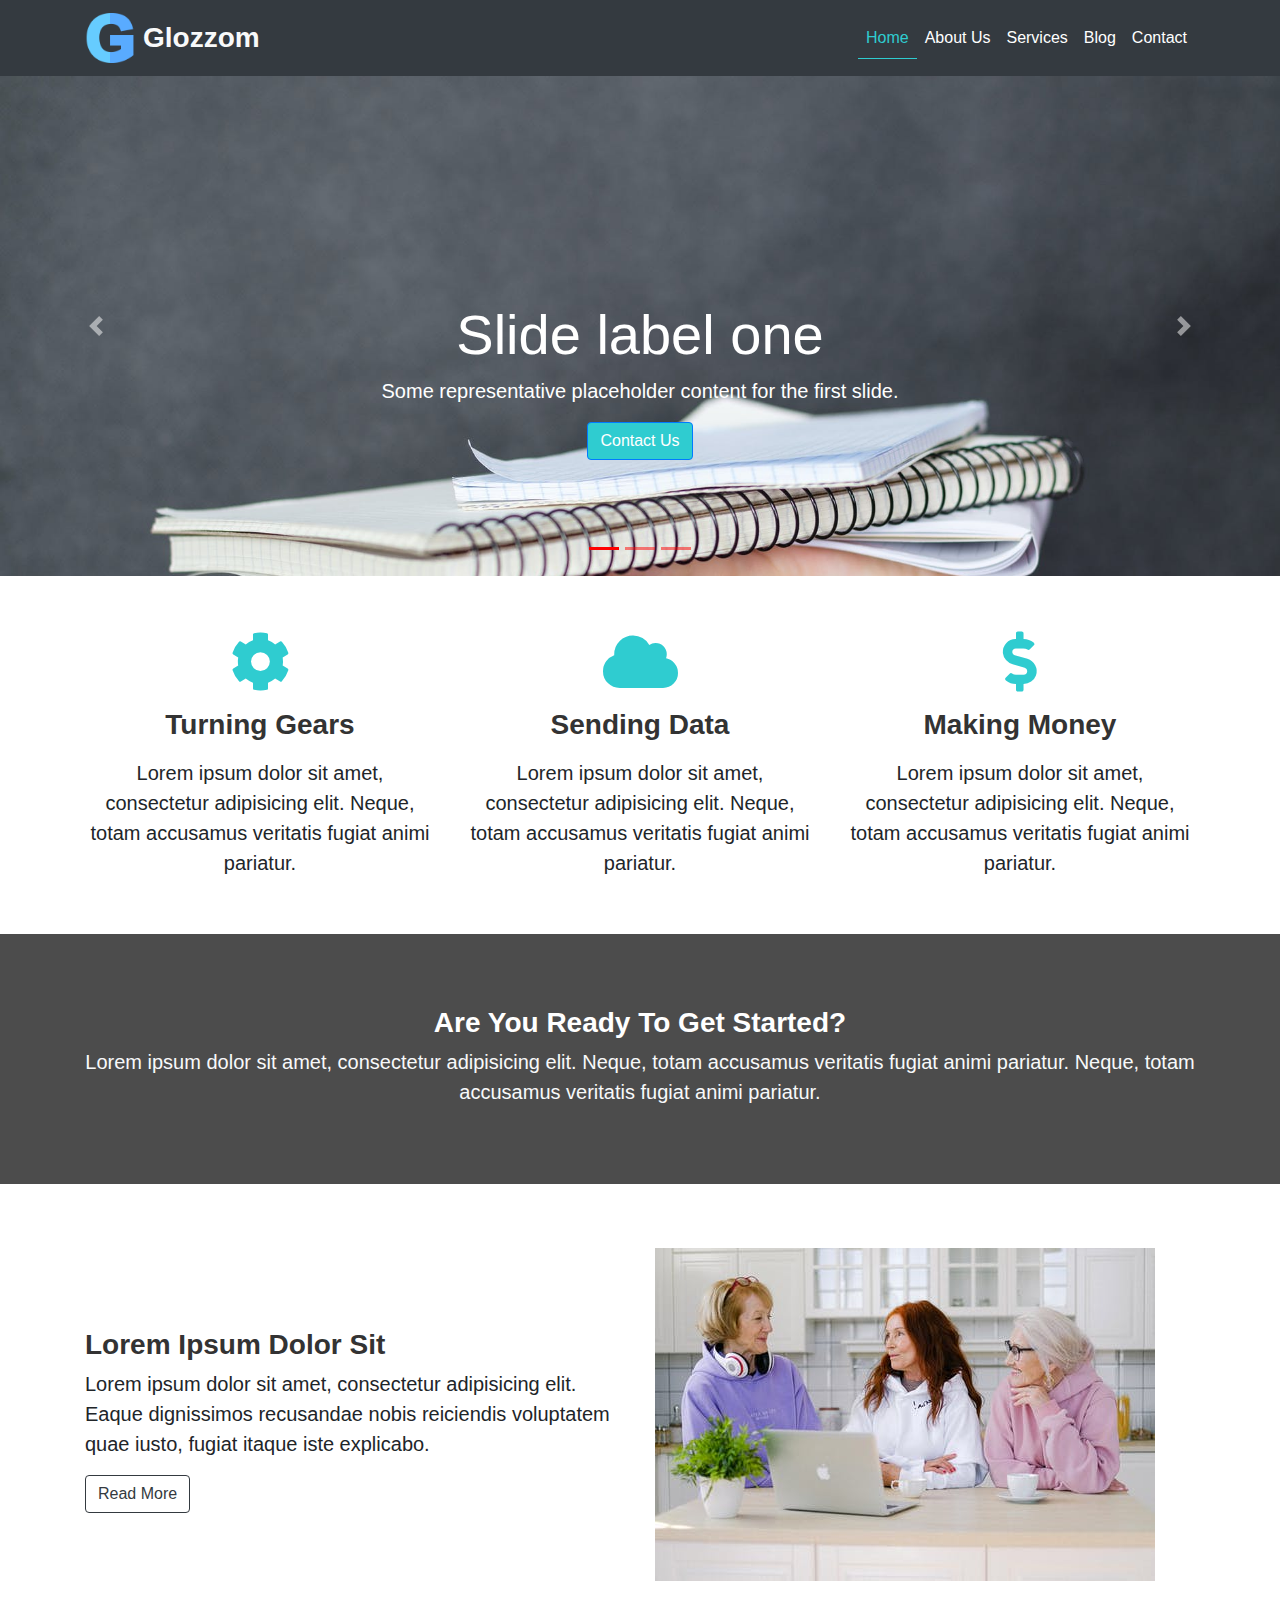
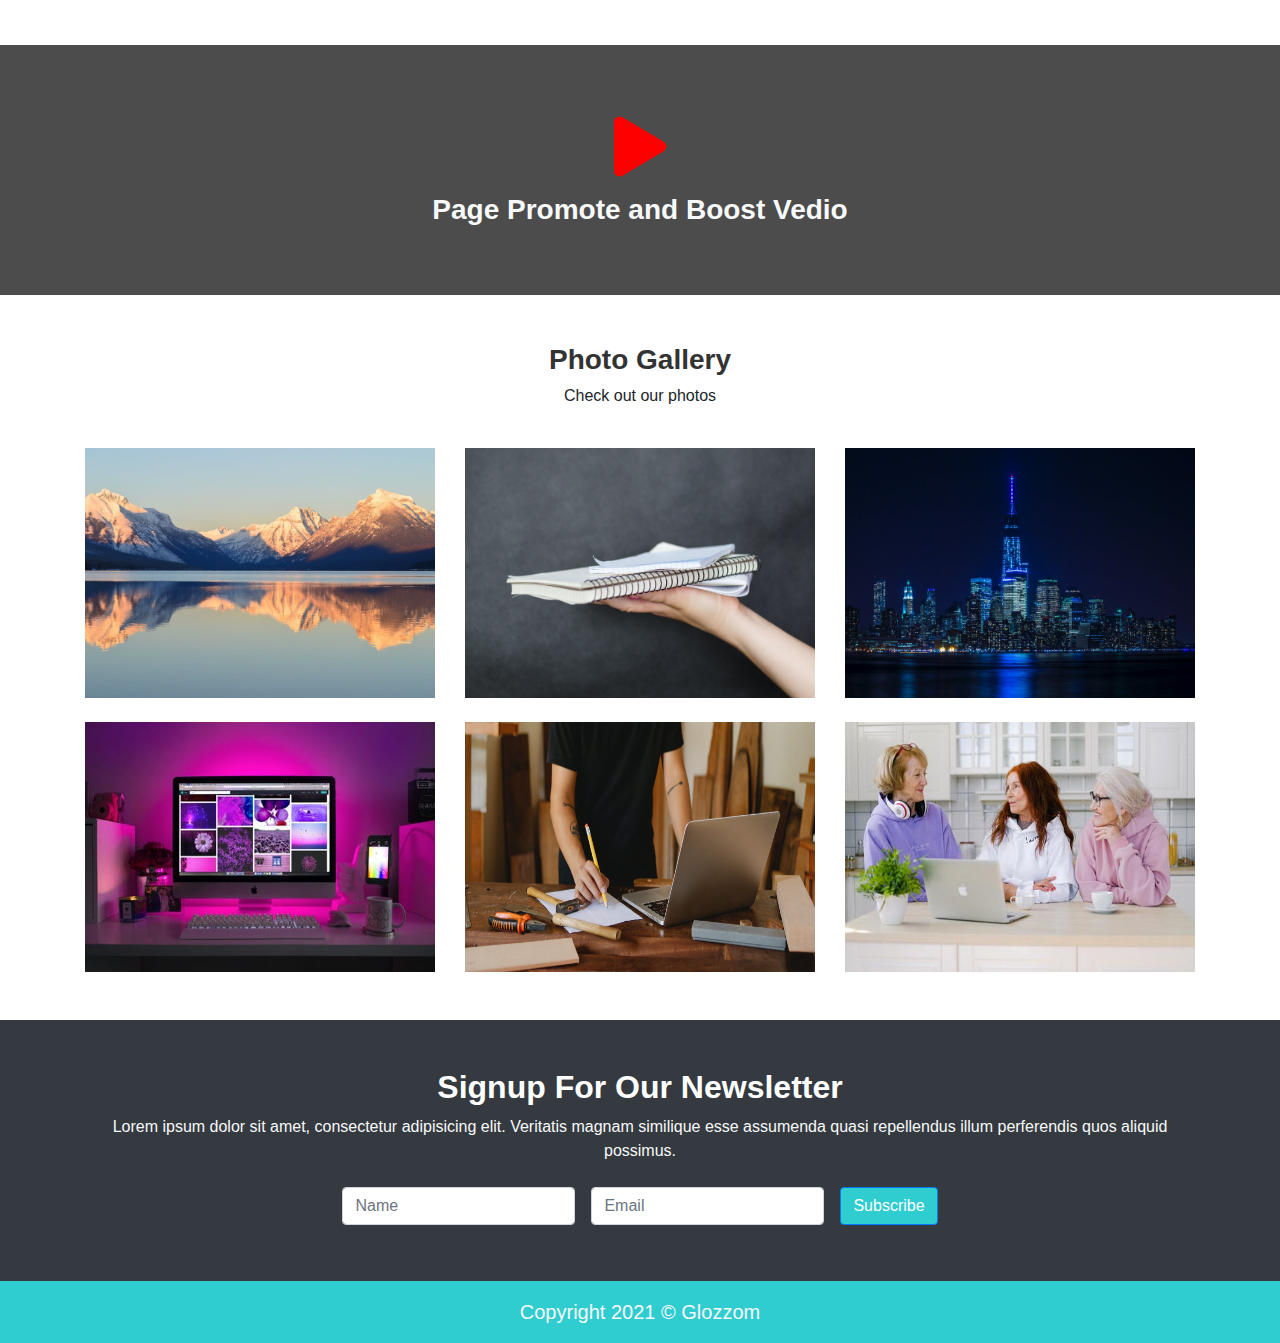
<file: index.html>
<!doctype html>
<html lang="en">
  <head>
    <!-- Required meta tags -->
    <meta charset="utf-8">
    <meta name="viewport" content="width=device-width, initial-scale=1, shrink-to-fit=no">
    <title>Glozzom</title>
    <link rel="shortcut icon" type="image/x-icon" href="asset/g.png">
    
    <link rel="stylesheet" href="https://cdnjs.cloudflare.com/ajax/libs/font-awesome/5.15.2/css/all.min.css"/>
    <link rel="stylesheet" href="css/navbar-fixed.css">
    <link rel="stylesheet" href="css/uikit.min.css">
    <!-- Bootstrap CSS -->
    <link rel="stylesheet" href="css/bootstrap.min.css">
    <link rel="stylesheet" href="css/style.css">
    
  </head>
  <body>
   <!--===Menu Part====-->
   <nav class="navbar bg-dark navbar-dark navbar-expand-lg" uk-sticky="animation: uk-animation-slide-top;">
       <div class="container">
           <a href="#home-section" class="navbar-brand"><img src="asset/g.png" class="d-inline-block" width="50" alt="m"><h3 class="d-inline align-middle ml-2 text-light">Glozzom</h3></a>
           <button type="button" class="navbar-toggler" data-toggle="collapse" data-target="#mizuxeNav">
                <span class="navbar-toggler-icon"></span>
            </button>
           <div class="collapse navbar-collapse" id="mizuxeNav">
               <ul class="navbar-nav ml-auto">
                   <li class="nav-item active"> <a class="nav-link" href="index.html">Home</a></li>
                   <li class="nav-item"> <a class="nav-link" href="about.html">About Us</a></li>
                   <li class="nav-item"> <a class="nav-link" href="service.html">Services</a></li>
                   <li class="nav-item"> <a class="nav-link" href="blog.html">Blog</a></li>
                   <li class="nav-item"> <a class="nav-link" href="contact.html">Contact</a></li>
               </ul>
           </div>
       </div>   
   </nav>
   <!----====slider section=======----->
    <section id="slider-section" class="bg-dark">    
       <div id="myCarouselFade" class="carousel slide carousel-fade" data-ride="carousel">
           <ol class="carousel-indicators">
              <li data-target="#myCarouselFade" data-slide-to="0" class="active"></li>
              <li data-target="#myCarouselFade" data-slide-to="1"></li>
              <li data-target="#myCarouselFade" data-slide-to="2"></li>
          </ol>
          <div class="carousel-inner">
           
            <div class="carousel-item slider-one active">
              <div class="container">
                  <div class="carousel-caption mb-4 pb-4 mb-sm-5 pb-sm-5">
                      <h4 class="display-4">Slide label one</h4>
                      <p class="lead">Some representative placeholder content for the first slide.</p>
                      <a href="#" class="btn btn-primary">Contact Us</a>
                  </div>
              </div>
            </div>   
            <div class="carousel-item slider-two">
              <div class="container">
                  <div class="carousel-caption mb-4 pb-4 mb-sm-5 pb-sm-5">
                      <h4 class="display-4">Slide label two</h4>
                      <p class="lead">Some representative placeholder content for the first slide.</p>
                      <a href="#" class="btn btn-primary">Contact Us</a>
                  </div>
              </div>
            </div>
            <div class="carousel-item slider-three">
              <div class="container">
                  <div class="carousel-caption mb-4 pb-4 mb-sm-5 pb-sm-5">
                      <h4 class="display-4">Slide label one</h4>
                      <p class="lead">Some representative placeholder content for the first slide.</p>
                      <a href="#" class="btn btn-primary">Contact Us</a>
                  </div>
              </div>
            </div>
          </div>
          <a class="carousel-control-prev" href="#myCarouselFade" role="button" data-slide="prev">
            <span class="carousel-control-prev-icon" aria-hidden="true"></span>
            <span class="sr-only">Previous</span>
          </a>
          <a class="carousel-control-next" href="#myCarouselFade" role="button" data-slide="next">
            <span class="carousel-control-next-icon" aria-hidden="true"></span>
            <span class="sr-only">Next</span>
          </a>
       </div>
    </section>
    <!--====Home Icon Section===-->
    <section id="homeicon" class="py-5 text-center">
        <div class="container">
            <div class="row">
                <div class="col-md-4 icon-hover my-2">
                    <i class="fas fa-cog"></i>
                    <h3 class="my-3">Turning Gears</h3>
                    <p class="lead mb-0">Lorem ipsum dolor sit amet, consectetur adipisicing elit. Neque, totam accusamus veritatis fugiat animi pariatur.</p>
                </div>
                <div class="col-md-4 icon-hover my-2">
                    <i class="fas fa-cloud"></i>
                    <h3 class="my-3">Sending Data</h3>
                    <p class="lead mb-0">Lorem ipsum dolor sit amet, consectetur adipisicing elit. Neque, totam accusamus veritatis fugiat animi pariatur.</p>
                </div>
                <div class="col-md-4 icon-hover my-2">
                    <i class="fas fa-dollar-sign"></i>
                    <h3 class="my-3">Making Money</h3>
                    <p class="lead mb-0">Lorem ipsum dolor sit amet, consectetur adipisicing elit. Neque, totam accusamus veritatis fugiat animi pariatur.</p>
                </div>
            </div>
        </div>
    </section>
    <!--Get started-->
    <section id="getstarted" class="py-5 text-center text-light">
        <div class="dark-overlay">
            <div class="container">
                <div class="row">
                    <div class="col mt-5 pt-4">
                        <h3>Are You Ready To Get Started?</h3>
                        <p class="lead mb-0">Lorem ipsum dolor sit amet, consectetur adipisicing elit. Neque, totam accusamus veritatis fugiat animi pariatur. Neque, totam accusamus veritatis fugiat animi pariatur.</p>
                    </div>
                </div>
            </div>
        </div>
    </section>
    <!--Home Info-->
    <section id="homeinfo" class="py-5">
        <div class="container">
            <div class="row">
                <div class="col-md-6">
                    <h3 class="mt-5 pt-5">Lorem Ipsum Dolor Sit</h3>
                    <p class="lead">Lorem ipsum dolor sit amet, consectetur adipisicing elit. Eaque dignissimos recusandae nobis reiciendis voluptatem quae iusto, fugiat itaque iste explicabo.

                    </p>
                    <a href="#" class="btn btn-outline-dark">
                        Read More
                    </a>
                </div>
                <div class="col-md-6 mt-3 mb-3">
                    <img src="asset/hinfo.jpeg" alt="info">
                </div>
            </div>
        </div>
    </section>
    <section id="home-vedio" class="py-5 text-center">
        <div class="dark-overlay">
            <div class="container">
                <div class="row">
                    <div class="col mt-5 pt-4">
                        <div uk-lightbox class="uk-box-vedio">
                            <a href="https://youtu.be/5d9Lz3gBTrE">
                                <i class="fas fa-play"></i>
                            </a>
                        </div>
                        <h3 class="text-light mt-3">Page Promote and Boost Vedio</h3>
                    </div>
                </div>
            </div>
        </div>
    </section>
    <!--Photo Gallery-->
    <section id="photo-gallery" uk-lightbox class="py-5">
        <div class="container">
            <div class="row text-center mb-4">
                <div class="col">
                    <h3>Photo Gallery</h3>
                    <p>Check out our photos</p>
                </div>
            </div>
            <div class="row">
                <div class="col-md-4">
                    <div>
                        <a href="asset/mountain.jpeg">
                            <img src="asset/mountain.jpeg" class="img-fluid" alt="">
                        </a>
                    </div>
                </div>
                <div class="col-md-4">
                    <div>
                        <a href="asset/slide1.jpeg">
                            <img src="asset/slide1.jpeg" class="img-fluid" alt="">
                        </a>
                    </div>
                </div>
                <div class="col-md-4">
                    <div>
                        <a href="asset/slide2.jpeg">
                            <img src="asset/slide2.jpeg" class="img-fluid" alt="">
                        </a>
                    </div>
                </div>
            </div>
            <div class="row mt-0 mt-md-4">
                <div class="col-md-4">
                    <div>
                        <a href="asset/slide3.jpeg">
                            <img src="asset/slide3.jpeg" class="img-fluid" alt="">
                        </a>
                    </div>
                </div>
                <div class="col-md-4">
                    <div>
                        <a href="asset/getstrated.jpeg">
                            <img src="asset/getstrated.jpeg" class="img-fluid" alt="">
                        </a>
                    </div>
                </div>
                <div class="col-md-4">
                    <div>
                        <a href="asset/hinfo.jpeg">
                            <img src="asset/hinfo.jpeg" class="img-fluid" alt="">
                        </a>
                    </div>
                </div>
            </div>
        </div>
    </section>
    
   <!--====Newsletter section=====-->
   <section id="newsletter" class="py-5 bg-dark text-center text-light">
       <div class="container">
           <div class="row">
               <div class="col">
                   <h2>Signup For Our Newsletter</h2>
                   <p>Lorem ipsum dolor sit amet, consectetur adipisicing elit. Veritatis magnam similique esse assumenda quasi repellendus illum perferendis quos aliquid possimus.</p>
                   <form action="" method="POST" class="form-inline justify-content-center">
                       <label for="" class="sr-only">Name</label>
                       <input type="text" placeholder="Name" class="form-control m-2" name="name">
                       <label for="" class="sr-only">Email</label>
                       <input type="email" placeholder="Email" class="form-control m-2" name="email">
                       <input type="submit" value="Subscribe" class="btn btn-primary m-2">
                   </form>
               </div>
           </div>
       </div>
   </section>
   <!--====Footer section====-->
    <footer id="footer-section" class="py-3 text-center text-light">
        <div class="container">
            <div class="row">
                <div class="col">
                    <p class="lead mb-0">
                        Copyright 2021 &copy; Glozzom
                    </p>
                </div>
            </div>
        </div>
    </footer>
   
  
    <script src="js/jquery.min.js"></script>
    <script src="js/bootstrap.bundle.min.js"></script>
    <script src="js/navbar-fixed.js"></script>
     <script src="js/uikit.min.js"></script>
      <script src="js/uikit-icons.min.js"></script>
  </body>
</html>
</file>
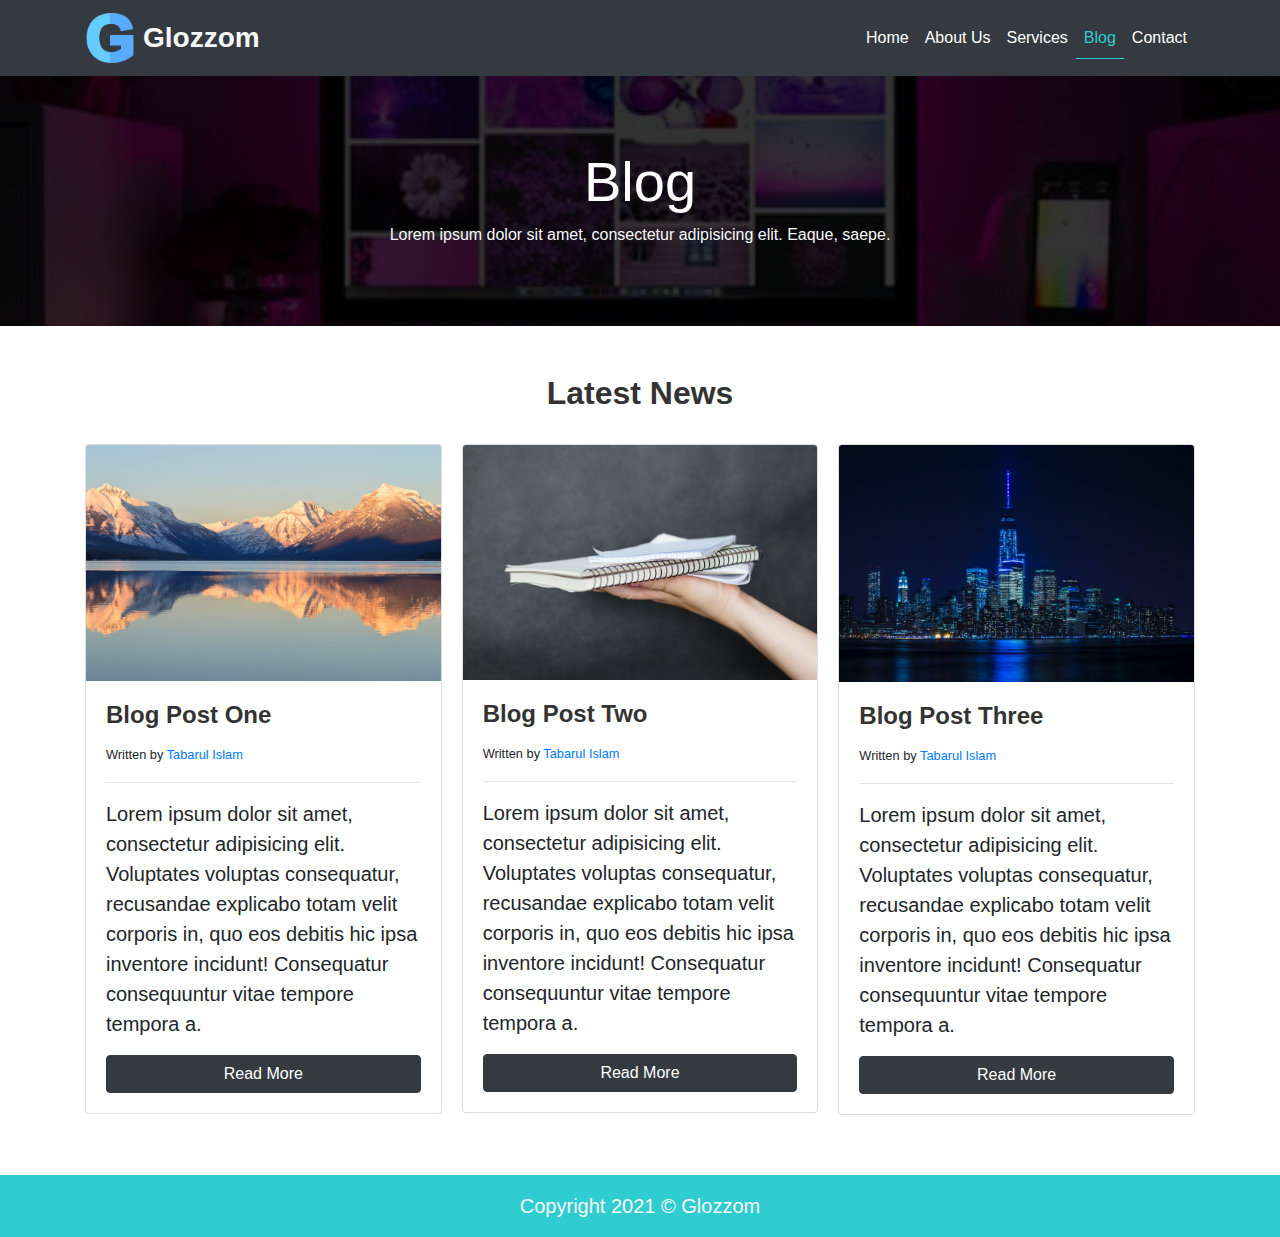
<file: blog.html>
<!doctype html>
<html lang="en">
  <head>
    <!-- Required meta tags -->
    <meta charset="utf-8">
    <meta name="viewport" content="width=device-width, initial-scale=1, shrink-to-fit=no">
    <title>Glozzom</title>
    <link rel="shortcut icon" type="image/x-icon" href="asset/g.png">
    
    <link rel="stylesheet" href="https://cdnjs.cloudflare.com/ajax/libs/font-awesome/5.15.2/css/all.min.css"/>
    <link rel="stylesheet" href="css/navbar-fixed.css">
    <link rel="stylesheet" href="css/slick.css">
    <link rel="stylesheet" href="css/slick-theme.css">
    <link rel="stylesheet" href="css/uikit.min.css">
    <!-- Bootstrap CSS -->
    <link rel="stylesheet" href="css/bootstrap.min.css">
    <link rel="stylesheet" href="css/style.css">
    
  </head>
  <body>
   <!--===Menu Part====-->
   <nav class="navbar bg-dark navbar-dark navbar-expand-lg" uk-sticky="animation: uk-animation-slide-top;">
       <div class="container">
           <a href="#home-section" class="navbar-brand"><img src="asset/g.png" class="d-inline-block" width="50" alt="m"><h3 class="d-inline align-middle ml-2 text-light">Glozzom</h3></a>
           <button type="button" class="navbar-toggler" data-toggle="collapse" data-target="#mizuxeNav">
                <span class="navbar-toggler-icon"></span>
            </button>
           <div class="collapse navbar-collapse" id="mizuxeNav">
               <ul class="navbar-nav ml-auto">
                   <li class="nav-item"> <a class="nav-link" href="index.html">Home</a></li>
                   <li class="nav-item"> <a class="nav-link" href="about.html">About Us</a></li>
                   <li class="nav-item"> <a class="nav-link" href="service.html">Services</a></li>
                   <li class="nav-item active"> <a class="nav-link" href="blog.html">Blog</a></li>
                   <li class="nav-item"> <a class="nav-link" href="contact.html">Contact</a></li>
               </ul>
           </div>
       </div>   
   </nav>
   <!--About Us page Header-->
    <section id="blog-header" class="py-5 text-center text-light">
        <div class="dark-overlay">
            <div class="container">
                <div class="row">
                    <div class="col">
                        <h3 class="display-4 mt-5 pt-4">Blog</h3>
                        <p>Lorem ipsum dolor sit amet, consectetur adipisicing elit. Eaque, saepe.</p>
                    </div>
                </div>
            </div>
        </div>
    </section>
 <section id="blog" class="py-5">
     <div class="container">
        <div class="row text-center">
            <div class="col">
                <h2>Latest News</h2>
            </div>
        </div>
         <div class="row mt-4">
             <div class="col">
                 <div class="card-columns">
                     <div class="card">
                         <img src="asset/mountain.jpeg" class="img-fluid card-img-top" alt="">
                         <div class="card-body">
                             <div class="card-title"><h4>Blog Post One</h4></div>
                             <small>Written by <a href="#">Tabarul Islam</a></small>
                             <hr>
                             <p class="lead">Lorem ipsum dolor sit amet, consectetur adipisicing elit. Voluptates voluptas consequatur, recusandae explicabo totam velit corporis in, quo eos debitis hic ipsa inventore incidunt! Consequatur consequuntur vitae tempore tempora a.</p>
                              <a href="" class="btn btn-dark btn-block">Read More</a>
                         </div>
                     </div>
                     <div class="card">
                         <img src="asset/slide1.jpeg" class="img-fluid card-img-top" alt="">
                         <div class="card-body">
                             <div class="card-title"><h4>Blog Post Two</h4></div>
                             <small>Written by <a href="#">Tabarul Islam</a></small>
                             <hr>
                             <p class="lead">Lorem ipsum dolor sit amet, consectetur adipisicing elit. Voluptates voluptas consequatur, recusandae explicabo totam velit corporis in, quo eos debitis hic ipsa inventore incidunt! Consequatur consequuntur vitae tempore tempora a.</p>
                              <a href="" class="btn btn-dark btn-block">Read More</a>
                         </div>
                     </div>
                     <div class="card">
                         <img src="asset/slide2.jpeg" class="img-fluid card-img-top" alt="">
                         <div class="card-body">
                             <div class="card-title"><h4>Blog Post Three</h4></div>
                             <small>Written by <a href="#">Tabarul Islam</a></small>
                             <hr>
                             <p class="lead">Lorem ipsum dolor sit amet, consectetur adipisicing elit. Voluptates voluptas consequatur, recusandae explicabo totam velit corporis in, quo eos debitis hic ipsa inventore incidunt! Consequatur consequuntur vitae tempore tempora a.</p>
                              <a href="" class="btn btn-dark btn-block">Read More</a>
                         </div>
                     </div>
                 </div>
             </div>
         </div>
     </div>
 </section>
   <!--====Footer section====-->
    <footer id="footer-section" class="py-3 text-center text-light">
        <div class="container">
            <div class="row">
                <div class="col">
                    <p class="lead mb-0">
                        Copyright 2021 &copy; Glozzom
                    </p>
                </div>
            </div>
        </div>
    </footer>
   
  
    <script src="js/jquery.min.js"></script>
    <script src="js/bootstrap.bundle.min.js"></script>
    <script src="js/navbar-fixed.js"></script>
     <script src="js/uikit.min.js"></script>
      <script src="js/uikit-icons.min.js"></script>
      <script src="js/slick.min.js"></script>
      <script src="js/main.js"></script>
  </body>
</html>
</file>
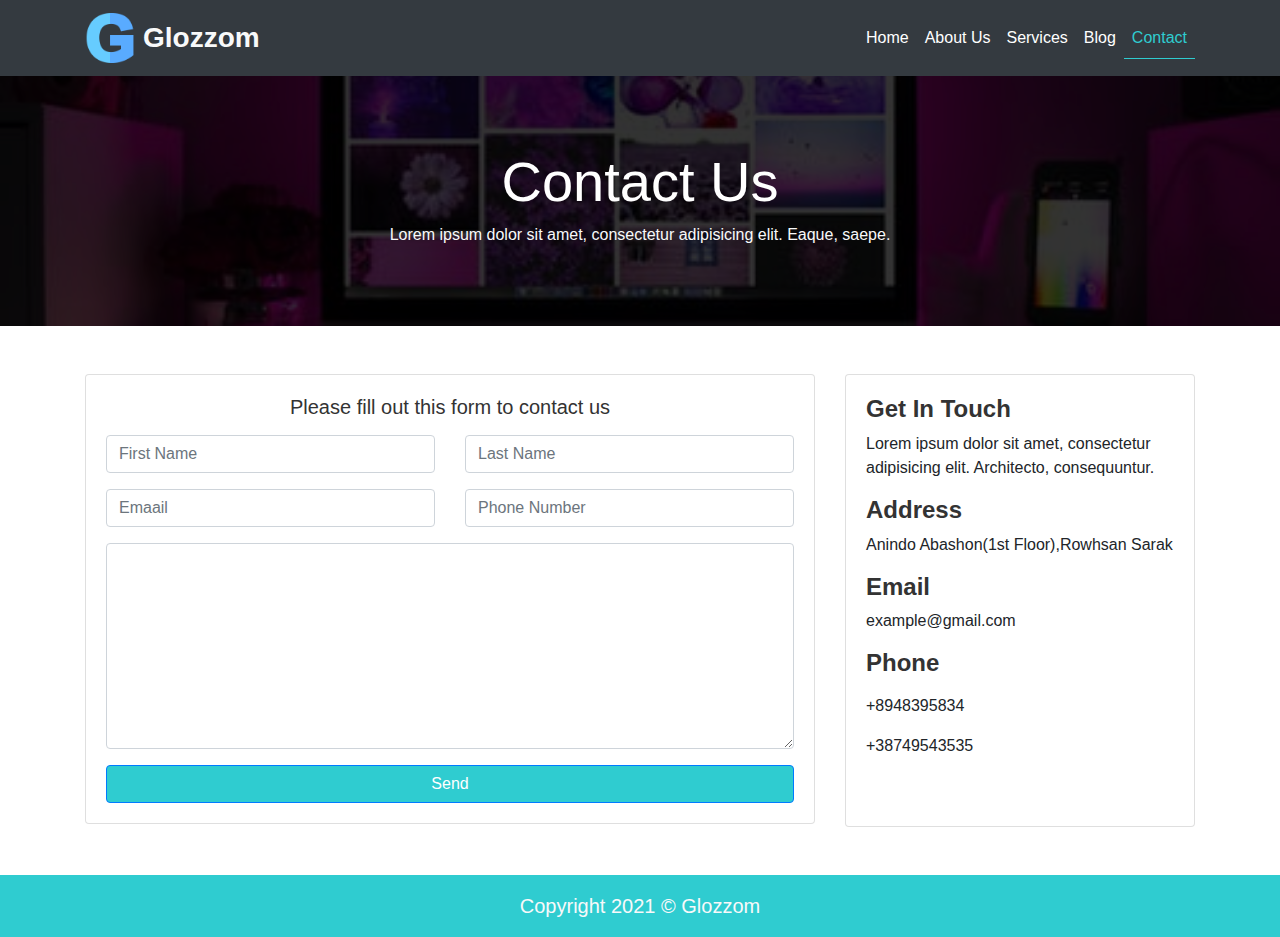
<file: contact.html>
<!doctype html>
<html lang="en">
  <head>
    <!-- Required meta tags -->
    <meta charset="utf-8">
    <meta name="viewport" content="width=device-width, initial-scale=1, shrink-to-fit=no">
    <title>Glozzom</title>
    <link rel="shortcut icon" type="image/x-icon" href="asset/g.png">
    
    <link rel="stylesheet" href="https://cdnjs.cloudflare.com/ajax/libs/font-awesome/5.15.2/css/all.min.css"/>
    <link rel="stylesheet" href="css/navbar-fixed.css">
    <link rel="stylesheet" href="css/slick.css">
    <link rel="stylesheet" href="css/slick-theme.css">
    <link rel="stylesheet" href="css/uikit.min.css">
    <!-- Bootstrap CSS -->
    <link rel="stylesheet" href="css/bootstrap.min.css">
    <link rel="stylesheet" href="css/style.css">
    
  </head>
  <body>
   <!--===Menu Part====-->
   <nav class="navbar bg-dark navbar-dark navbar-expand-lg" uk-sticky="animation: uk-animation-slide-top;">
       <div class="container">
           <a href="#home-section" class="navbar-brand"><img src="asset/g.png" class="d-inline-block" width="50" alt="m"><h3 class="d-inline align-middle ml-2 text-light">Glozzom</h3></a>
           <button type="button" class="navbar-toggler" data-toggle="collapse" data-target="#mizuxeNav">
                <span class="navbar-toggler-icon"></span>
            </button>
           <div class="collapse navbar-collapse" id="mizuxeNav">
               <ul class="navbar-nav ml-auto">
                   <li class="nav-item"> <a class="nav-link" href="index.html">Home</a></li>
                   <li class="nav-item"> <a class="nav-link" href="about.html">About Us</a></li>
                   <li class="nav-item"> <a class="nav-link" href="service.html">Services</a></li>
                   <li class="nav-item"> <a class="nav-link" href="blog.html">Blog</a></li>
                   <li class="nav-item active"> <a class="nav-link" href="contact.html">Contact</a></li>
               </ul>
           </div>
       </div>   
   </nav>
   <!--About Us page Header-->
    <section id="contact-header" class="py-5 text-center text-light">
        <div class="dark-overlay">
            <div class="container">
                <div class="row">
                    <div class="col">
                        <h3 class="display-4 mt-5 pt-4">Contact Us</h3>
                        <p>Lorem ipsum dolor sit amet, consectetur adipisicing elit. Eaque, saepe.</p>
                    </div>
                </div>
            </div>
        </div>
    </section>
    <section id="contact" class="py-5">
        <div class="container">
            <div class="row">
                <div class="col-md-8">
                    <div class="card">
                        <div class="card-body">
                            <h5 class="text-center">Please fill out this form to contact us</h5>
                            <div class="row mt-3">
                                <div class="col-md-6">
                                    <div class="form-group">
                                        <input type="text" placeholder="First Name" class="form-control">
                                    </div>
                                </div>
                                
                                <div class="col-md-6">
                                    <div class="form-group">
                                        <input type="text" placeholder="Last Name" class="form-control">
                                    </div>
                                </div>
                                
                                <div class="col-md-6">
                                    <div class="form-group">
                                        <input type="email" placeholder="Emaail" class="form-control">
                                    </div>
                                </div>
                                
                                <div class="col-md-6">
                                    <div class="form-group">
                                        <input type="text" placeholder="Phone Number" class="form-control">
                                    </div>
                                </div>
                                <div class="col-md-12">
                                    <div class="form-group">
                                        <textarea name="textarea" rows="8" class="form-control"></textarea>
                                    </div>
                                </div>
                                 <div class="col-md-12">
                                    <a href="#" class="btn btn-primary btn-block">Send</a>
                                </div>
                            </div>
                        </div>
                    </div>
                </div>
                <div class="col-md-4">
                    <div class="card">
                        <div class="card-body">
                            <h4>Get In Touch</h4>
                            <p>Lorem ipsum dolor sit amet, consectetur adipisicing elit. Architecto, consequuntur.</p>
                            <h4>Address</h4>
                            <p>Anindo Abashon(1st Floor),Rowhsan Sarak</p>
                            <h4>Email</h4>
                            <p>example@gmail.com</p>
                            <h4>Phone</h4>
                            <p class="my-3">+8948395834</p>
                            <p class="mb-5">+38749543535</p>
                            
                        </div>
                    </div>
                </div>
            </div>
        </div>
    </section>
   <!--====Footer section====-->
    <footer id="footer-section" class="py-3 text-center text-light">
        <div class="container">
            <div class="row">
                <div class="col">
                    <p class="lead mb-0">
                        Copyright 2021 &copy; Glozzom
                    </p>
                </div>
            </div>
        </div>
    </footer>
   
  
    <script src="js/jquery.min.js"></script>
    <script src="js/bootstrap.bundle.min.js"></script>
    <script src="js/navbar-fixed.js"></script>
     <script src="js/uikit.min.js"></script>
      <script src="js/uikit-icons.min.js"></script>
      <script src="js/slick.min.js"></script>
      <script src="js/main.js"></script>
  </body>
</html>
</file>
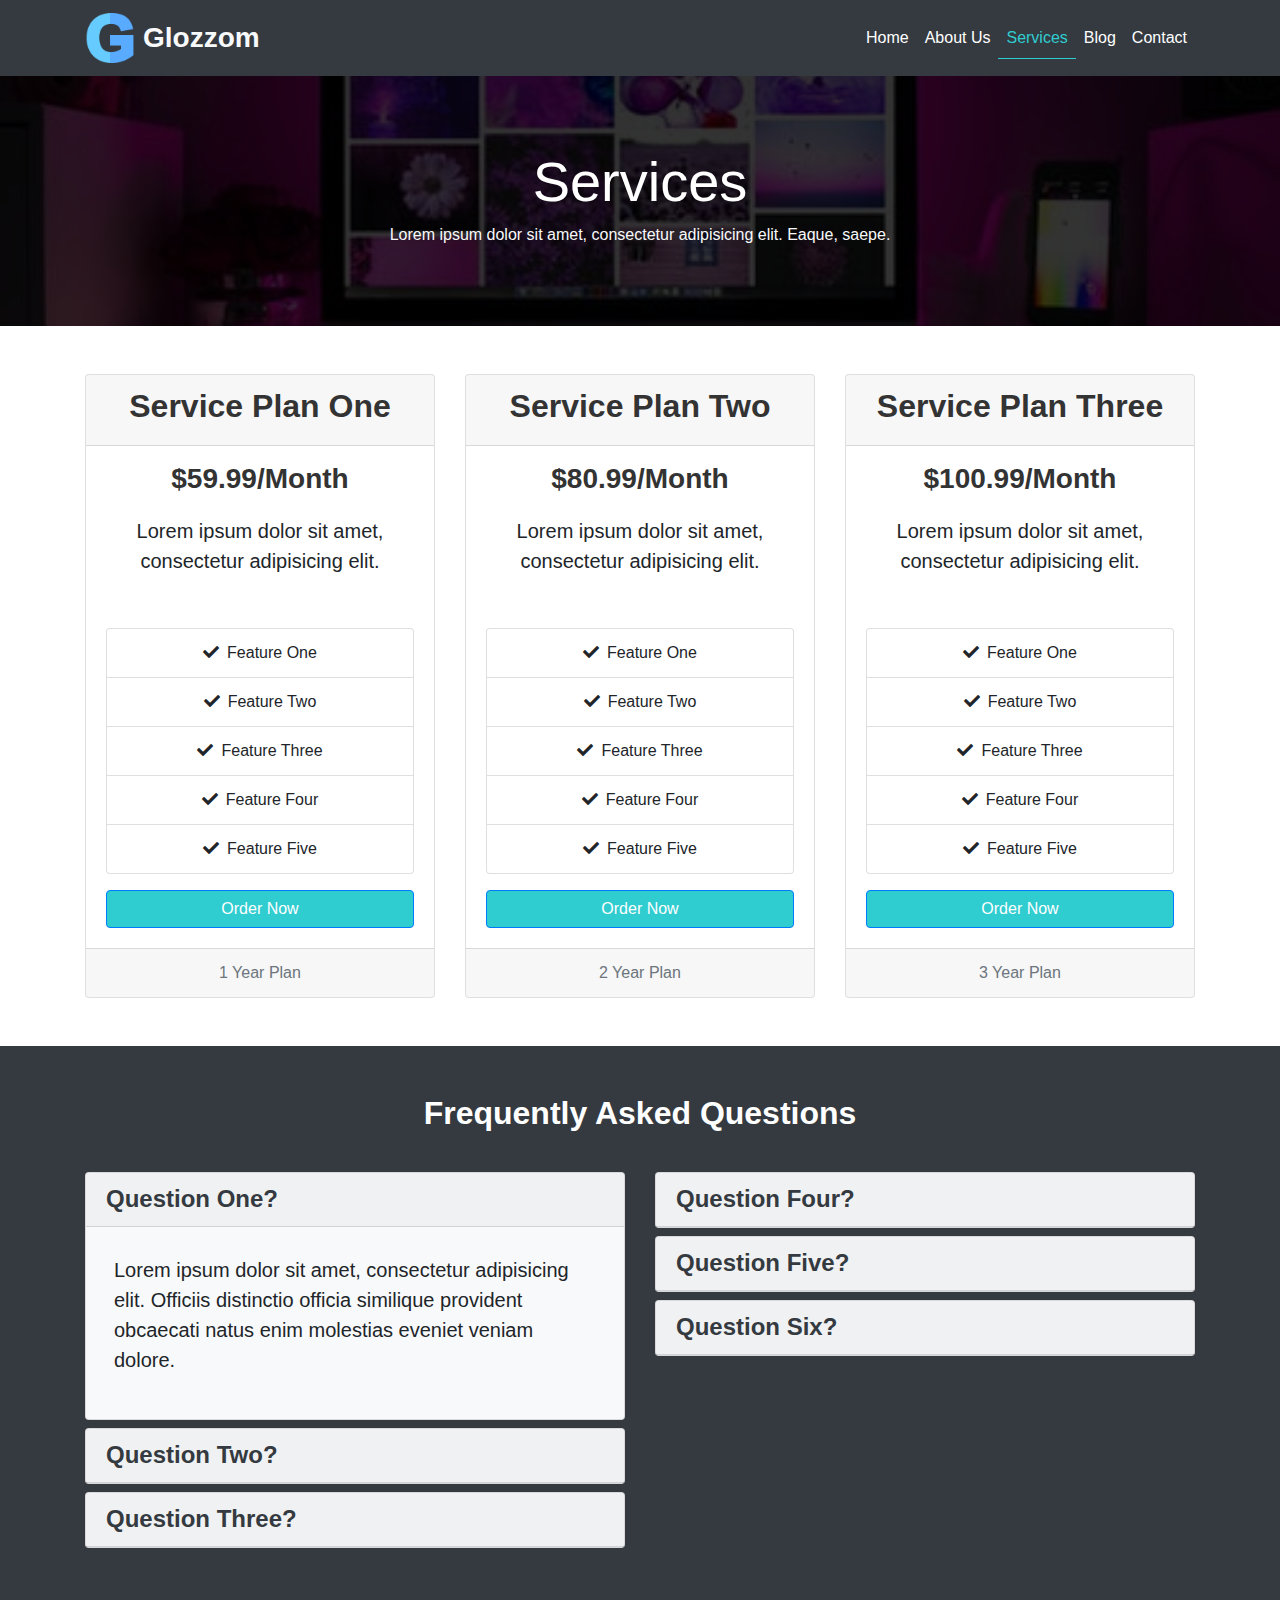
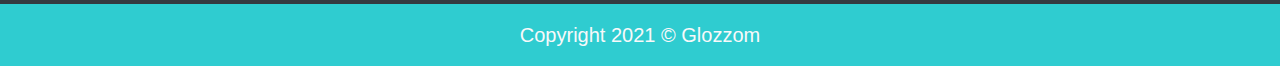
<file: service.html>
<!doctype html>
<html lang="en">
  <head>
    <!-- Required meta tags -->
    <meta charset="utf-8">
    <meta name="viewport" content="width=device-width, initial-scale=1, shrink-to-fit=no">
    <title>Glozzom</title>
    <link rel="shortcut icon" type="image/x-icon" href="asset/g.png">
    
    <link rel="stylesheet" href="https://cdnjs.cloudflare.com/ajax/libs/font-awesome/5.15.2/css/all.min.css"/>
    <link rel="stylesheet" href="css/navbar-fixed.css">
    <link rel="stylesheet" href="css/slick.css">
    <link rel="stylesheet" href="css/slick-theme.css">
    <link rel="stylesheet" href="css/uikit.min.css">
    <!-- Bootstrap CSS -->
    <link rel="stylesheet" href="css/bootstrap.min.css">
    <link rel="stylesheet" href="css/style.css">
    
  </head>
  <body>
   <!--===Menu Part====-->
   <nav class="navbar bg-dark navbar-dark navbar-expand-lg" uk-sticky="animation: uk-animation-slide-top;">
       <div class="container">
           <a href="#home-section" class="navbar-brand"><img src="asset/g.png" class="d-inline-block" width="50" alt="m"><h3 class="d-inline align-middle ml-2 text-light">Glozzom</h3></a>
           <button type="button" class="navbar-toggler" data-toggle="collapse" data-target="#mizuxeNav">
                <span class="navbar-toggler-icon"></span>
            </button>
           <div class="collapse navbar-collapse" id="mizuxeNav">
               <ul class="navbar-nav ml-auto">
                   <li class="nav-item"> <a class="nav-link" href="index.html">Home</a></li>
                   <li class="nav-item"> <a class="nav-link" href="about.html">About Us</a></li>
                   <li class="nav-item active"> <a class="nav-link" href="service.html">Services</a></li>
                   <li class="nav-item"> <a class="nav-link" href="blog.html">Blog</a></li>
                   <li class="nav-item"> <a class="nav-link" href="contact.html">Contact</a></li>
               </ul>
           </div>
       </div>   
   </nav>
   <!--About Us page Header-->
    <section id="service-header" class="py-5 text-center text-light">
        <div class="dark-overlay">
            <div class="container">
                <div class="row">
                    <div class="col">
                        <h3 class="display-4 mt-5 pt-4">Services</h3>
                        <p>Lorem ipsum dolor sit amet, consectetur adipisicing elit. Eaque, saepe.</p>
                    </div>
                </div>
            </div>
        </div>
    </section>
    <!--Price table-->
    <section id="price-table" class="py-5 text-center">
        <div class="container">
            <div class="row">
                <div class="col-md-4">
                    <div class="card">
                        <div class="card-header"><h2>Service Plan One</h2></div>
                        <div class="card-title mt-3">
                            <h3>$59.99/Month</h3>
                        </div>
                        <div class="card-text lead mb-3">
                            <p>Lorem ipsum dolor sit amet, consectetur adipisicing elit.</p>
                        </div>
                        <div class="card-body">
                            <ul class="list-group">
                                <li class="list-group-item">
                                    <i class="fa fa-check mr-2"></i>Feature One
                                </li>
                                <li class="list-group-item">
                                    <i class="fa fa-check mr-2"></i>Feature Two
                                </li>
                                <li class="list-group-item">
                                    <i class="fa fa-check mr-2"></i>Feature Three
                                </li>
                                <li class="list-group-item">
                                    <i class="fa fa-check mr-2"></i>Feature Four
                                </li>
                                <li class="list-group-item">
                                    <i class="fa fa-check mr-2"></i>Feature Five
                                </li>
                            </ul>
                             <a href="#" class="btn btn-primary btn-block mt-3">Order Now</a>
                        </div>
                        <div class="card-footer">
                            <p class="text-muted mb-0">
                                1 Year Plan
                            </p>
                        </div>
                    </div>
                </div>
                <div class="col-md-4">
                    <div class="card">
                        <div class="card-header"><h2>Service Plan Two</h2></div>
                        <div class="card-title mt-3">
                            <h3>$80.99/Month</h3>
                        </div>
                        <div class="card-text lead mb-3">
                            <p>Lorem ipsum dolor sit amet, consectetur adipisicing elit.</p>
                        </div>
                        <div class="card-body">
                            <ul class="list-group">
                                <li class="list-group-item">
                                    <i class="fa fa-check mr-2"></i>Feature One
                                </li>
                                <li class="list-group-item">
                                    <i class="fa fa-check mr-2"></i>Feature Two
                                </li>
                                <li class="list-group-item">
                                    <i class="fa fa-check mr-2"></i>Feature Three
                                </li>
                                <li class="list-group-item">
                                    <i class="fa fa-check mr-2"></i>Feature Four
                                </li>
                                <li class="list-group-item">
                                    <i class="fa fa-check mr-2"></i>Feature Five
                                </li>
                            </ul>
                             <a href="#" class="btn btn-primary btn-block mt-3">Order Now</a>
                        </div>
                        <div class="card-footer">
                            <p class="text-muted mb-0">
                                2 Year Plan
                            </p>
                        </div>
                    </div>
                </div>
                <div class="col-md-4">
                    <div class="card">
                        <div class="card-header"><h2>Service Plan Three</h2></div>
                        <div class="card-title mt-3">
                            <h3>$100.99/Month</h3>
                        </div>
                        <div class="card-text lead mb-3">
                            <p>Lorem ipsum dolor sit amet, consectetur adipisicing elit.</p>
                        </div>
                        <div class="card-body">
                            <ul class="list-group">
                                <li class="list-group-item">
                                    <i class="fa fa-check mr-2"></i>Feature One
                                </li>
                                <li class="list-group-item">
                                    <i class="fa fa-check mr-2"></i>Feature Two
                                </li>
                                <li class="list-group-item">
                                    <i class="fa fa-check mr-2"></i>Feature Three
                                </li>
                                <li class="list-group-item">
                                    <i class="fa fa-check mr-2"></i>Feature Four
                                </li>
                                <li class="list-group-item">
                                    <i class="fa fa-check mr-2"></i>Feature Five
                                </li>
                            </ul>
                             <a href="#" class="btn btn-primary btn-block mt-3">Order Now</a>
                        </div>
                        <div class="card-footer">
                            <p class="text-muted mb-0">
                                3 Year Plan
                            </p>
                        </div>
                    </div>
                </div>
            </div>
        </div>
    </section>
    <section id="serviceAccordion" class="py-5 bg-dark">
        <div class="container">
            <div class="row text-center">
               <div class="col"> 
                 <h2>Frequently Asked Questions</h2>
               </div>
            </div>
            <div class="row mt-4">
                <div class="col-md-6">
                     <div class="card bg-light my-2">
                         <div class="card-header" id="headingOne">
                            <h4 class="mb-0 display-5" data-toggle="collapse" data-target="#collapseOne">
                                <a class="text-dark">Question One?</a>  
                              </h4>
                         </div>
                           <div id="collapseOne" class="collapse show" data-parent="#serviceAccordion">
                              <div class="card-body">
                                <p class="lead p-2">Lorem ipsum dolor sit amet, consectetur adipisicing elit. Officiis distinctio officia similique provident obcaecati natus enim molestias eveniet veniam dolore.</p>
                              </div>
                        </div>
                    </div>
                     <div class="card bg-light my-2">
                         <div class="card-header" id="headingTwo">
                            <h4 class="mb-0 display-5" data-toggle="collapse" data-target="#collapseTwo">
                                <a class="text-dark">Question Two?</a>  
                              </h4>
                         </div>
                        <div id="collapseTwo" class="collapse" data-parent="#serviceAccordion">
                          <div class="card-body">
                            <p class="lead p-2">Lorem ipsum dolor sit amet, consectetur adipisicing elit. Alias id ipsam magnam eveniet sit vitae expedita sunt nesciunt reprehenderit quasi.</p>
                          </div>
                        </div>
                    </div>
                    
                     <div class="card bg-light my-2">
                         <div class="card-header" id="headingThree">
                            <h4 class="mb-0 display-5" data-toggle="collapse" data-target="#collapseThree">
                                <a class="text-dark">Question Three?</a>  
                              </h4>
                         </div>
                        <div id="collapseThree" class="collapse" data-parent="#serviceAccordion">
                          <div class="card-body">
                            <p class="lead p-2">Lorem ipsum dolor sit amet, consectetur adipisicing elit. Magni ducimus nihil unde, error minus sunt quod sint tempore, officiis fugiat.</p>
                          </div>
                        </div>
                    </div>
                </div>
                <div class="col-md-6">
                      <div class="card bg-light my-2">
                         <div class="card-header" id="headingFour">
                            <h4 class="mb-0 display-5" data-toggle="collapse" data-target="#collapseFour">
                                <a class="text-dark">Question Four?</a>  
                              </h4>
                         </div>
                        <div id="collapseFour" class="collapse" data-parent="#serviceAccordion">
                          <div class="card-body">
                            <p class="lead p-2">Lorem ipsum dolor sit amet, consectetur adipisicing elit. Magni ducimus nihil unde, error minus sunt quod sint tempore, officiis fugiat.</p>
                          </div>
                        </div>
                    </div>
                      <div class="card bg-light my-2">
                         <div class="card-header" id="headingFive">
                            <h4 class="mb-0 display-5" data-toggle="collapse" data-target="#collapseFive">
                                <a class="text-dark">Question Five?</a>  
                              </h4>
                         </div>
                        <div id="collapseFive" class="collapse" data-parent="#serviceAccordion">
                          <div class="card-body">
                            <p class="lead p-2">Lorem ipsum dolor sit amet, consectetur adipisicing elit. Magni ducimus nihil unde, error minus sunt quod sint tempore, officiis fugiat.</p>
                          </div>
                        </div>
                    </div>
                      <div class="card bg-light my-2">
                         <div class="card-header" id="headingSix">
                            <h4 class="mb-0 display-5" data-toggle="collapse" data-target="#collapseSix">
                                <a class="text-dark">Question Six?</a>  
                              </h4>
                         </div>
                        <div id="collapseSix" class="collapse" data-parent="#serviceAccordion">
                          <div class="card-body">
                            <p class="lead p-2">Lorem ipsum dolor sit amet, consectetur adipisicing elit. Magni ducimus nihil unde, error minus sunt quod sint tempore, officiis fugiat.</p>
                          </div>
                        </div>
                    </div>
                </div>
            </div>
        </div>
    </section>
   <!--====Footer section====-->
    <footer id="footer-section" class="py-3 text-center text-light">
        <div class="container">
            <div class="row">
                <div class="col">
                    <p class="lead mb-0">
                        Copyright 2021 &copy; Glozzom
                    </p>
                </div>
            </div>
        </div>
    </footer>
   
  
    <script src="js/jquery.min.js"></script>
    <script src="js/bootstrap.bundle.min.js"></script>
    <script src="js/navbar-fixed.js"></script>
     <script src="js/uikit.min.js"></script>
      <script src="js/uikit-icons.min.js"></script>
      <script src="js/slick.min.js"></script>
      <script src="js/main.js"></script>
  </body>
</html>
</file>
<file: css/navbar-fixed.css>
html, body {
  height: 100%;
}

.container-fluid > .container, .container > .row {
  height: 100%;
}

/* nav */
nav {
  min-height: 3.5rem;
}
nav.fixed-top {
  padding: 0.5rem;
}
nav.bg-primary li a {
  color: #fff !important;
}
nav li a.active {
  padding: .2rem .4rem;
  color: #0275d8 !important;
  background-color: #fff;
  border-radius: .2rem;
  margin: .3rem 0.6rem;
}
nav .navbar-collapse.collapsing ul,
nav .navbar-collapse.show ul {
  margin-top: 3rem;
}
nav .navbar-collapse.collapsing li a,
nav .navbar-collapse.show li a  {
  padding: 0.5rem;
}

nav .navbar-collapse.show li a.active  {
  margin: 0;
}

.navbar-toggler {
  border: 0;
}

.bg-primary {
  color: #fff;
}
</file>
<file: css/style.css>
.btn-primary {
  background-color: #2FCCD0 !important; }

h1, h2, h3, h4 {
  font-family: sans-serif;
  font-weight: 700; }

.navbar .nav-link {
  color: #fff !important; }

.navbar .active > .nav-link {
  color: #2FCCD0 !important;
  border-bottom: 1px solid #2FCCD0; }

#slider-section h4 {
  color: #fff !important; }

#slider-section .carousel-item {
  height: 500px; }

#slider-section .slider-one {
  background: url("../asset/slide1.jpeg") no-repeat;
  background-size: cover; }

#slider-section .slider-two {
  background: url("../asset/slide2.jpeg") no-repeat;
  background-size: cover; }

#slider-section .slider-three {
  background: url("../asset/mountain.jpeg") no-repeat;
  background-size: cover; }

#homeicon .fas {
  color: #2FCCD0;
  font-size: 60px; }

#homeicon .icon-hover:hover {
  transition: 1s;
  box-shadow: 2px 3px 5px #2FCCD0; }

.carousel-indicators li {
  box-sizing: content-box;
  -ms-flex: 0 1 auto;
  flex: 0 1 auto;
  width: 30px;
  height: 3px;
  margin-right: 3px;
  margin-left: 3px;
  text-indent: -999px;
  cursor: pointer;
  background-color: red;
  background-clip: padding-box;
  border-top: 10px solid transparent;
  border-bottom: 10px solid transparent;
  opacity: .5;
  transition: opacity .6s ease; }

#getstarted {
  background: url("../asset/getstrated.jpeg") no-repeat;
  background-size: cover;
  background-attachment: fixed;
  min-height: 250px;
  position: relative; }
  #getstarted .dark-overlay {
    background: rgba(0, 0, 0, 0.7);
    width: 100%;
    height: 100%;
    top: 0;
    left: 0;
    position: absolute; }
  #getstarted h3 {
    color: #fff !important; }

#home-vedio {
  background: url("../asset/homevedio.jpeg") no-repeat;
  background-size: cover;
  background-attachment: fixed;
  min-height: 250px;
  position: relative; }
  #home-vedio .dark-overlay {
    background: rgba(0, 0, 0, 0.7);
    width: 100%;
    height: 100%;
    top: 0;
    left: 0;
    position: absolute; }
  #home-vedio .fas {
    font-size: 60px;
    color: #FF0000; }

#photo-gallery img {
  min-height: 250px;
  width: 100%; }

#newsletter h2 {
  color: #fff !important; }

#footer-section {
  background: #2FCCD0; }

/*---====About Page=====---*/
#about-header {
  background: url("../asset/slide2.jpeg") no-repeat center;
  background-size: cover;
  min-height: 250px;
  position: relative; }
  #about-header h3 {
    color: #fff !important; }
  #about-header .dark-overlay {
    background: rgba(0, 0, 0, 0.6);
    width: 100%;
    height: 100%;
    top: 0;
    left: 0;
    position: absolute; }

#about-info img {
  width: 350px;
  height: 350px; }

#icon-box .fas {
  font-size: 60px;
  color: #fff !important; }

#icon-box .fab {
  font-size: 60px; }

#icon-box h3 {
  color: #fff; }

#testimonial .slick-prev::before,
#testimonial .slick-next::before {
  color: #000; }

/*======service page======*/
#service-header {
  background: url("../asset/slide3.jpeg") no-repeat center;
  background-size: cover;
  min-height: 250px;
  position: relative; }
  #service-header h3 {
    color: #fff !important; }
  #service-header .dark-overlay {
    background: rgba(0, 0, 0, 0.8);
    width: 100%;
    height: 100%;
    top: 0;
    left: 0;
    position: absolute; }

#serviceAccordion h2 {
  color: #fff !important; }

/*==========Blog page=========*/
#blog-header {
  background: url("../asset/slide3.jpeg") no-repeat center;
  background-size: cover;
  min-height: 250px;
  position: relative; }
  #blog-header h3 {
    color: #fff !important; }
  #blog-header .dark-overlay {
    background: rgba(0, 0, 0, 0.8);
    width: 100%;
    height: 100%;
    top: 0;
    left: 0;
    position: absolute; }

/*==========Contact page=========*/
#contact-header {
  background: url("../asset/slide3.jpeg") no-repeat center;
  background-size: cover;
  min-height: 250px;
  position: relative; }
  #contact-header h3 {
    color: #fff !important; }
  #contact-header .dark-overlay {
    background: rgba(0, 0, 0, 0.8);
    width: 100%;
    height: 100%;
    top: 0;
    left: 0;
    position: absolute; }

@media (max-width: 578px) {
  #getstarted {
    min-height: 300px; } }

@media (max-width: 480px) {
  .carousel h4 {
    font-size: 2.5rem; }
  #getstarted {
    min-height: 350px; }
    #getstarted h3 {
      font-size: 25px; } }
</file>
